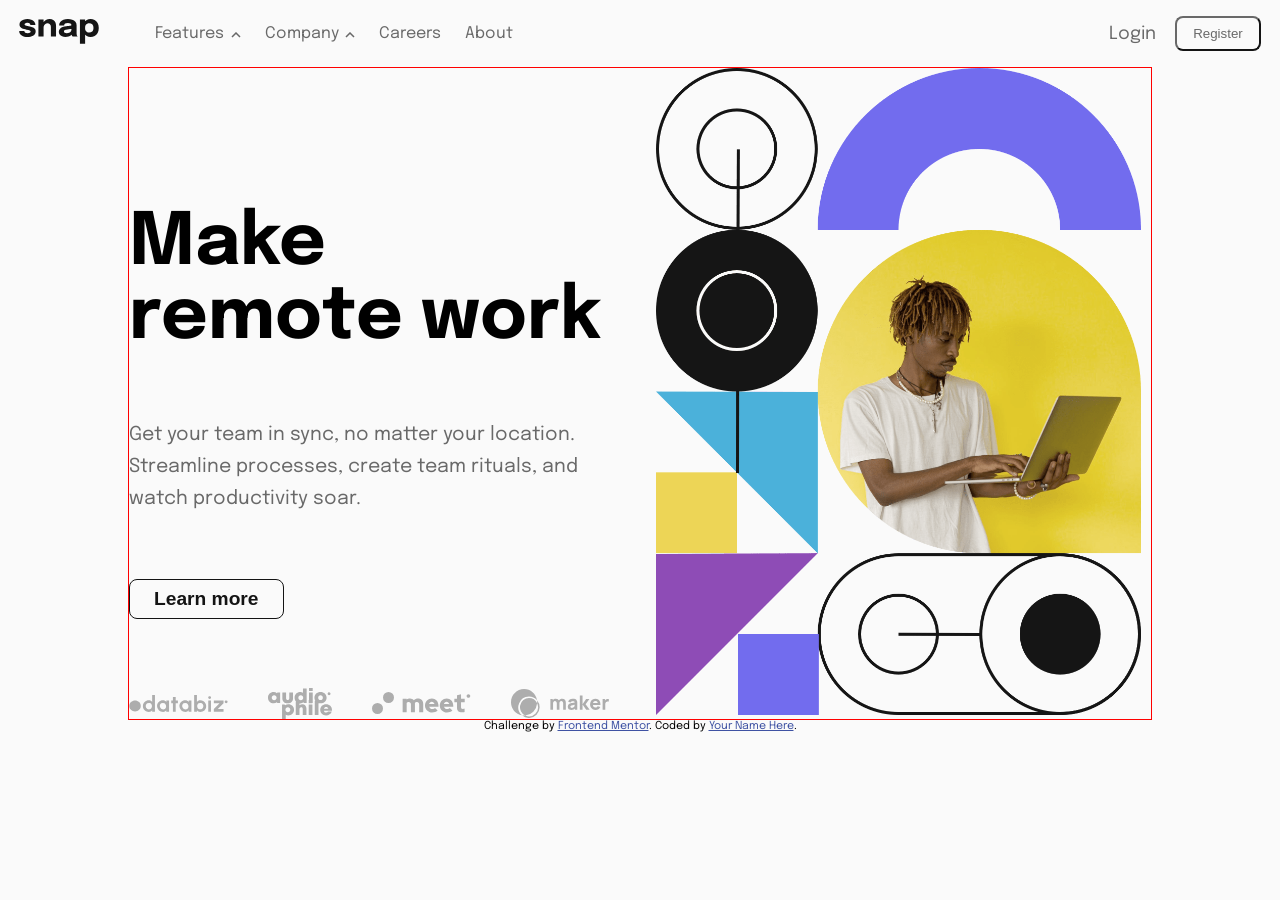
<file: index.html>
<!doctype html>
<html lang="en">
  <head>
    <meta charset="UTF-8" />
    <meta name="viewport" content="width=device-width, initial-scale=1.0" />

    <link
      rel="icon"
      type="image/png"
      sizes="32x32"
      href="./images/favicon-32x32.png"
    />

    <title>Frontend Mentor | Intro section with dropdown navigation</title>
    <link rel="stylesheet" href="style.css" />
  </head>
  <body>
    <header>
      <div class="header-container">
        <div class="mobile-image-logo">
          <img src="images/logo.svg" />
        </div>

        <div class="mobile-menu">
          <img src="images/icon-menu.svg" />
        </div>
      </div>
    </header>

    <section class="mobile-menu-section">
      <div class="dummy-black"></div>
      <nav class="mob-section"></div>
        <div class="mobile-close-icon">
          <div></div>
          <img src="/images/icon-close-menu.svg" />
        </div>
      
        <nav class="mobile-menu-section-list">
          <div class="nav-items">
            <div class="label-row">
              Features
              <div class="arrow-btn" data-target="features-menu">
                <img src="/images/icon-arrow-down.svg" class="arrow-down">
                <img src="/images/icon-arrow-up.svg" class="arrow-up">
              </div>
            </div>
            
            <ul id="features-menu" class="sub-menu">
              <li>
                <img src="/images/icon-todo.svg">
                Todo List
              </li>

              <li>
                <img src="/images/icon-calendar.svg">
                Calender
              </li>

              <li>
                <img src="/images/icon-reminders.svg">
                Reminders
              </li>

              <li>
                <img src="/images/icon-planning.svg">
                Planning
              </li>
            </ul>
          </div>

          <div class="nav-item">
            <div class="label-row">
              Company
              <div class="arrow-btn" data-target="company-menu">
                <img src="/images/icon-arrow-down.svg" class="arrow-down">
                <img src="/images/icon-arrow-up.svg" class="arrow-up">
              </div>
            </div>
            

            <ul id="company-menu" class="sub-menu">
              <li>History</li>
              <li>Our Team</li>
              <li>Blog</li>
            </ul>
          </div>

          <li class="mob-menu-section-list-item"><a href="#careers">Careers</a></li>
          <li class="mob-menu-section-list-item"><a href="#about">About</a></li>
        </nav>
        
        <section class="mobile-menu-section-two">
          <div class="login-section">
            <p>Login</p>
            <button>
              Register
            </button>
          </div>
        </section>
      </nav>
    </section>

    <hero class="hero-section">
      <div class="mobile-hero-image">
        <img src="images/image-hero-mobile.png" />
      </div>
    </hero>

    <article>
      <div class="text-section">
        <h1>Make remote work</h1>
        <p>
          Get your team in sync, no matter your location. Streamline processes,
          create team rituals, and watch productivity soar.
        </p>
        <button class="mobile-btn">Learn more</button>
      </div>
    </article>

    <footer>
      <div class="mobile-footer">
        <div class="mobile-footer-image">
          <img src="images/client-databiz.svg" />
        </div>

        <div class="mobile-footer-image">
          <img src="images/client-audiophile.svg" />
        </div>

        <div class="mobile-footer-image">
          <img src="images/client-meet.svg" />
        </div>

        <div class="mobile-footer-image">
          <img src="images/client-maker.svg" />
        </div>
      </div>
    </footer>

    <header class="desktop-header">
      <div class="desktop-header-container">
        <div class="nav-left">
          <div class="desktop-image-logo">
            <img src="images/logo.svg">
          </div>

          <ul class="desktop-nav">
            <li class="desktop-nav-item">
              <div class="desktop-label-row">
                Features
                <div class="desktop-arrow-btn" >
                  <img src="/images/icon-arrow-down.svg" class="desktop-arrow-down">
                  <img src="/images/icon-arrow-up.svg" class="desktop-arrow-up">
                </div>
              </div>
              
              <ul class="desktop-sub-menu features-dropdown">
                <li>
                  <img src="/images/icon-todo.svg">Todo List
                </li>

                <li>
                  <img src="/images/icon-calendar.svg">Calender
                </li>

                <li>
                  <img src="/images/icon-reminders.svg">Reminders
                </li>

                <li>
                  <img src="/images/icon-planning.svg">Planning
                </li>
              </ul>
            </li>

            <li class="desktop-nav-item">
              <div class="desktop-label-row">
                Company
                <div class="desktop-arrow-btn">
                  <img src="/images/icon-arrow-down.svg" class="desktop-arrow-down">
                  <img src="/images/icon-arrow-up.svg" class="desktop-arrow-up">
                </div>
              </div>
              

              <ul class="desktop-sub-menu company-dropdown">
                <li>History</li>
                <li>Our Team</li>
                <li>Blog</li>
              </ul>
            </li>

            <li class="desktop-list-item"><a href="#careers">Careers</a></li>
            <li class="desktop-list-item"><a href="#about">About</a></li>
          </ul>
        </div>

        <div class="nav-right">
          <div class="desktop-login-section">
            <p class="desktop-login-text">Login</p>
            <button class="desktop-header-btn">Register</button>
          </div>  
        </div>
      </div>
    </header>

    <div class="desktop-hero-section">
      <div class="desktop-hero-content">
        <div class="desktop-first-content">
          <h1>
          Make <br> remote work
          </h1>
          <p class="desktop-hero-para">
          Get your team in sync, no matter your location.<br> Streamline processes, create team rituals, and<br> watch productivity soar.
          </p>
          <button class="desktop-btn-learn">Learn more</button>
        </div>
        

        <div class="desktop-second-content">
          <div class="desktop-client-logo">
          <img src="images/client-databiz.svg">
          <img src="images/client-audiophile.svg" class="audiophile">
          <img src="images/client-meet.svg">
          <img src="images/client-maker.svg">
          </div>
        </div>
      </div>

      <div class="desktop-hero-image">
        <img src="images/image-hero-desktop.png">
      </div>
    </div>

    

    <div class="attribution">
      Challenge by
      <a href="https://www.frontendmentor.io?ref=challenge" target="_blank"
        >Frontend Mentor</a
      >. Coded by <a href="#">Your Name Here</a>.
    </div>
    <script src="script.js"></script>
  </body>
</html>
</file>
<file: style.css>
@import url('https://fonts.googleapis.com/css2?family=Epilogue:ital,wght@0,100..900;1,100..900&display=swap');
* {
  box-sizing: border-box;
  padding: 0;
  margin: 0;
}

:root {
  --Gray-50: #fafafa;
  --Gray-500: #696969;
  --Gray-950: #141414;
}

body {
  display: flex;
  flex-direction: column;
  margin: 1rem auto;
  font-size: 18px;
  background-color: var(white);
  font-family: 'Epilogue', sans-serif;
  position: relative;
}

header {
  display: flex;
  justify-content: center;
  align-items: center;
}

.header-container {
  width: 95vw;
  margin: 1rem;
  display: flex;
  justify-content: space-between;
  align-items: center;
}

.desktop-header {
  display: none;
}

.mobile-hero-image {
  width: 100%;
}

.mobile-hero-image img {
  width: 100%;
}

.desktop-hero-image {
  display: none;
}

.mobile-menu-section {
  height: 100vh;
  display: none;
  position: fixed;
  top: 0;
  right: 0;
  left: 0;
  bottom: 0;
}

.dummy-black {
  width: 35%;
  background-color: var(--Gray-950);
  opacity: 0.5;
}

.mob-section {
  background-color: white;
  width: 65%;
  display: flex;
  flex-direction: column;
}

.mobile-close-icon {
  display: flex;
  justify-content: space-between;
  align-items: center;
  padding-right: 1rem;
  padding-top: 2rem;
  padding-right: 1rem;
}

.mobile-menu-section-list {
  margin-top: 1rem;
  margin-left: 2rem;
  color: var(--Gray-500);
}

.mob-menu-section-list-item {
  list-style-type: none;
  padding-bottom: 1.5rem;
  padding-block: 1rem;
}

.mob-menu-section-list-item a {
  color: var(--Gray-500);
  font-size: 18px;
  text-decoration: none;
}

.label-row {
  display: flex;
  align-items: center;
  gap: 1rem;
  padding-block: 0.9rem;
}

.arrow-btn {
  cursor: pointer;
  padding: 5px;
}

.arrow-up {
  display: none;
  width: 10px;
}

.arrow-down {
  display: block;
  width: 10px;
}

.arrow-btn.active .arrow-down {
  display: none;
}

.arrow-btn.active .arrow-up {
  display: block;
}

.sub-menu {
  display: none;
  list-style-type: none;
  padding-left: 25px;
  margin-top: 15px;
}

.sub-menu.show {
  display: block;
}

.sub-menu li {
  display: flex;
  align-items: center;
  gap: 15px;
  padding: 0.8rem 0;
}

.login-section {
  text-align: center;
  margin-top: 1rem;
}

.login-section p {
  font-size: 18px;
  cursor: pointer;
}

.login-section button {
  margin-top: 1rem;
  padding: 0.8rem 5rem;
  background-color: white;
  border-radius: 1rem;
  font-size: inherit;
  cursor: pointer;
  border: 1.72px solid var(--Gray-500);
}

article {
  margin: 3rem 0;
}

.text-section {
  width: 95vw;
  margin: 0 auto;
  text-align: center;
}

.text-section h1 {
  font-weight: 700;
  margin-inline: 0.3rem;
}

.text-section p {
  margin: 1rem 0;
  line-height: 1.5rem;
  color: var(--Gray-500);
  font-weight: 500;
  font-size: 16px;
}

.mobile-btn {
  background-color: var(--Gray-950);
  color: var(--Gray-50);
  border: none;
  padding: 1rem 2rem;
  border-radius: 1rem;
  font-size: 16px;
  font-weight: 500;
}

footer {
  margin: 3rem 0;
}

.mobile-footer {
  width: 95vw;
  margin: 0 1rem;
  display: grid;
  grid-template-columns: repeat(4, 1fr);
  align-items: center;
  column-gap: 0.5rem;
}

.mobile-footer-image img {
  width: 80%;
}

.desktop-hero-section {
  display: none;
}

@media screen and (min-width: 720px) {
  body {
    display: block;
    margin-top: 0;
    font-family: 'Epilogue', sans-serif;
    font-size: 18px;
    background-color: var(--Gray-50);
  }

  .desktop-header {
    display: contents;
  }

  .desktop-header-container {
    width: 97vw;
    margin: 1rem auto;
    display: flex;
    justify-content: space-between;
    /* height: 12vh; */
  }

  .desktop-image-logo img {
    width: 80px;
    margin-left: 0rem;
  }

  .nav-left {
    align-items: center;
    display: flex;
    gap: 3.5rem;
  }

  .desktop-nav {
    display: flex;
    list-style-type: none;
    align-items: center;
    gap: 1.5rem;
  }

  .desktop-nav li {
    color: var(--Gray-500);
    cursor: pointer;
    font-size: 16px;
  }

  .desktop-nav li:hover {
    color: var(--Gray-950);
  }

  .desktop-nav-item {
    position: relative;
  }

  .desktop-label-row {
    display: flex;
    align-items: center;
    gap: 0.4rem;
  }

  .desktop-arrow-down {
    display: none;
  }

  .desktop-nav-item .arrow-up {
    display: none;
  }

  .desktop-nav-item .arrow-down {
    display: block;
  }

  .desktop-sub-menu {
    list-style-type: none;
    display: none;
    position: absolute;
    top: 30px;
    background-color: white;
    padding: 1rem 1.1rem;
    border-radius: 0.5rem;
    box-shadow: 0 1px 10px var(--Gray-500);
    z-index: 100;
  }

  .desktop-nav-item.active .desktop-sub-menu {
    display: flex;
    flex-direction: column;
  }

  .desktop-sub-menu li {
    display: flex;
    gap: 1rem;
    padding: 0.4rem 0;
    align-items: center;
    /* white-space: nowrap; */
  }

  .features-dropdown {
    min-width: 100px;
    left: -72px;
  }

  .company-dropdown {
    left: 1px;
    min-width: 112px;
  }

  .desktop-list-item a {
    text-decoration: none;
    color: var(--Gray-500);
  }

  .desktop-list-item:hover a {
    color: var(--Gray-950);
  }

  .desktop-login-section {
    display: flex;
    justify-content: flex-start;
    align-items: center;
    gap: 1.2rem;
  }

  .desktop-login-text {
    font-size: 18px;
    color: var(--Gray-500);
    cursor: pointer;
  }

  .desktop-header-btn {
    color: var(--Gray-500);
    padding: 0.5rem 1rem;
    border-radius: 0.5rem;
    background-color: var(--Gray-50);
    border-color: var(--Gray-500);
    cursor: pointer;
  }

  footer {
    display: none;
  }

  article {
    display: none;
  }

  .header-container {
    display: none;
  }
  .mobile-hero-image {
    display: none;
  }

  .desktop-hero-image {
    display: block;
  }

  .text-section {
    display: none;
  }

  .mobile-footer {
    display: none;
  }

  .mobile-image-logo {
    display: none;
  }

  .desktop-hero-section {
    margin: 0 auto;
    width: 80vw;
    display: grid;
    grid-template-columns: repeat(2, 50%);
    border: 1px solid red;
    grid-gap: 1rem;
  }

  .desktop-hero-content {
    display: flex;
    flex-direction: column;
    justify-content: space-between;
  }

  .desktop-first-content {
    display: flex;
    flex-direction: column;
    margin-top: 8.7rem;
    gap: 4rem;
  }

  .desktop-hero-content h1 {
    font-size: 4.5rem;
  }

  .desktop-hero-content p {
    font-size: 1.2rem;
    line-height: 2rem;
    color: var(--Gray-500);
  }

  .desktop-hero-content .desktop-btn-learn {
    padding: 0.5rem 1.5rem;
    background-color: transparent;
    color: var(--Gray-950);
    font-size: 1.2rem;
    font-weight: 700;
    border-radius: 0.5rem;
    align-self: flex-start;
    border: 1px solid var(--Gray-950);
  }

  .desktop-client-logo {
    display: flex;
    justify-content: start;
    align-items: center;
    gap: 1.5rem;
  }

  .desktop-client-logo img {
    width: 115px;
    padding-right: 1rem;
  }

  .desktop-client-logo .audiophile {
    width: 80px;
  }

  .desktop-hero-image img {
    width: 95%;
  }
}

.attribution {
  font-size: 11px;
  text-align: center;
}
.attribution a {
  color: hsl(228, 45%, 44%);
}
</file>
